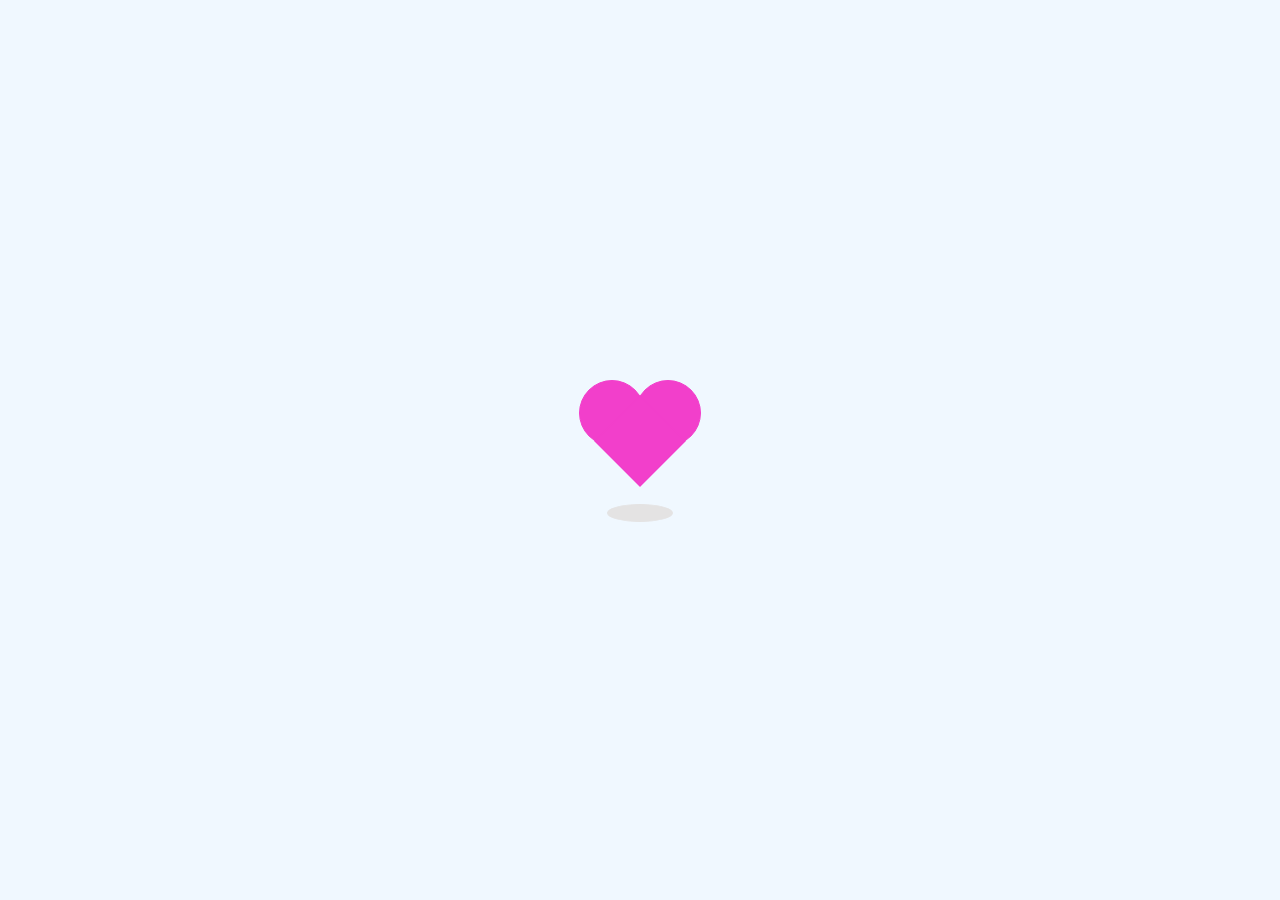
<file: index.html>
<!DOCTYPE html>
<html lang="en">
<head>
    <meta charset="UTF-8">
    <meta name="viewport" content="width=device-width, initial-scale=1.0">
    <title>Day 1/100 - Heart Loader Using HTML & CSS</title>
    <link rel="stylesheet" href="style.css">
</head>
<body>
    <!-- Container & preloader classes -->
    <div class="container">
        <div class="preloader">
            <span></span>
            <span></span>
            <span></span>
        </div>
        <div class="shadow"></div>
    </div>
    <!-- Code ends here -->

</body>
</html>
</file>
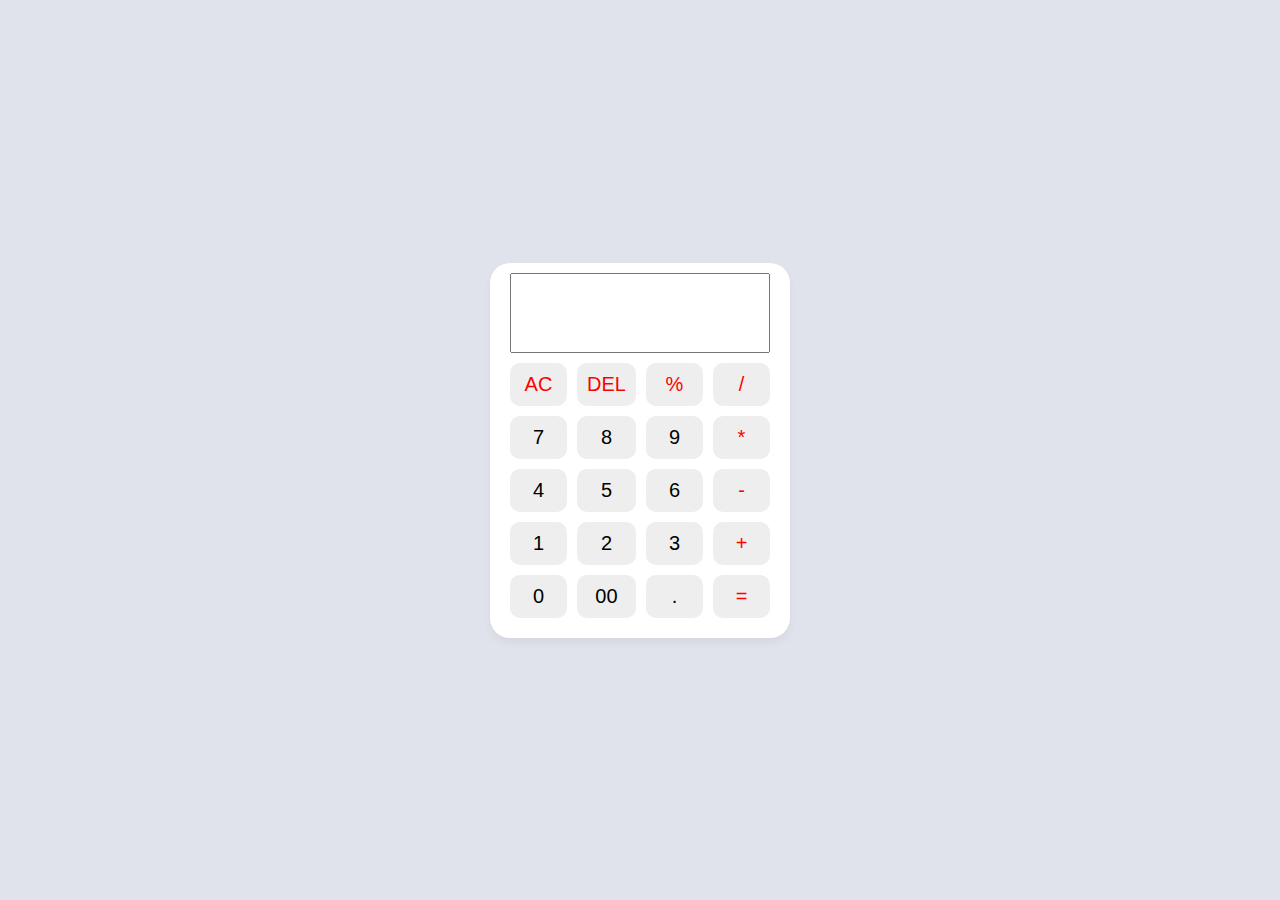
<file: cal.html>
<!DOCTYPE html>
<html lang="en">
<head>
    <meta charset="UTF-8">
    <meta name="viewport" content="width=device-width, initial-scale=1.0">
    <title> Day 5/100 Calculator</title>
    <link rel="stylesheet" href="cal.css">
</head>
<body>
    <div class="container">
        <input type="text" class="display">
        <div class="buttons">
            <button class="operator" data-value="AC">AC</button>
            <button class="operator" data-value="DEL">DEL</button>
            <button class="operator" data-value="%">%</button>
            <button class="operator" data-value="/">/</button>

            <button data-value="7">7</button>
            <button data-value="8">8</button>
            <button data-value="9">9</button>
            <button class="operator" data-value="*">*</button>
            <button data-value="4">4</button>
            <button data-value="5">5</button>
            <button data-value="6">6</button>
            <button class="operator" data-value="-">-</button>
            <button data-value="1">1</button>
            <button data-value="2">2</button>
            <button data-value="3">3</button>
            <button class="operator" data-value="+">+</button>
            <button data-value="0">0</button>
            <button data-value="00">00</button>
            <button data-value=".">.</button>
            <button class="operator" data-value="=">=</div>
        </div>
    </div>
    <script src="cal.js"></script>
</body>

</html>
</file>
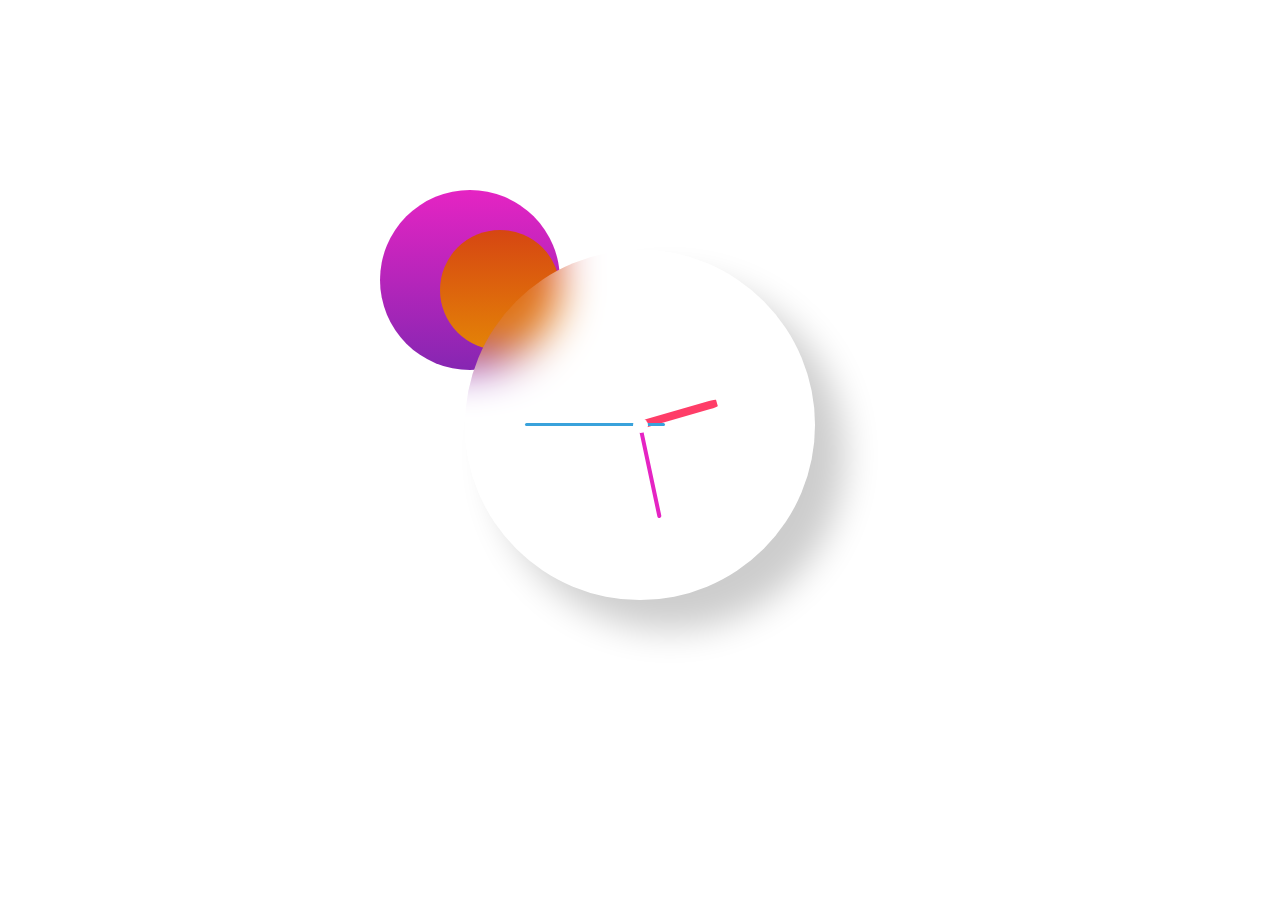
<file: clock.html>
<!DOCTYPE html>
<html lang="en">
<head>
    <meta charset="UTF-8">
    <meta name="viewport" content="width=device-width, initial-scale=1.0">
    <title>Day4/100 - Analog clock with glassmorphism effect</title>
    <!-- CSS File -->
    <link rel="stylesheet" href="clock.css">
</head>

<body>

    <div class="container">

        <div class="circle"></div>
        <div class="circle"></div>

    <div class="clock">
        <div class="clock-bg">
              <!-- <img src="images/images/2021-glassmorphism-clock.jpg" alt="Analog clock"> -->
        </div>
        <div class="hour">
        <span class="hr" id="hr"></span>
    </div>
    <div class="minute">
        <span class="min" id="min"></span>
    </div>
    <div class="second">
        <span class="sec" id="sec"></span>
    </div>
    </div>

    </div>
    
    <!-- JS File -->
    <script type="text/javascript" src="clock.js"></script>
</body>
</html>
</file>
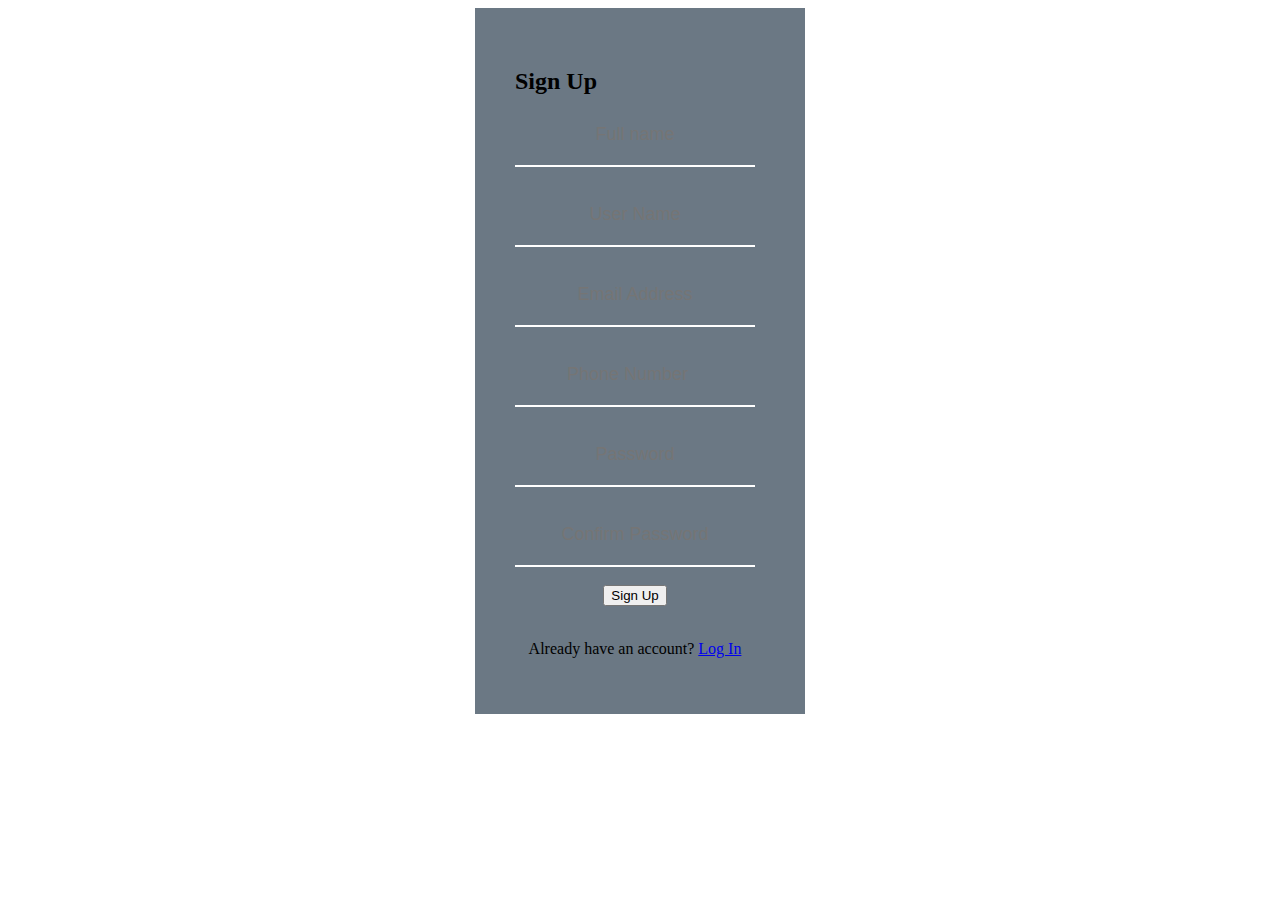
<file: form.html>
<!DOCTYPE html>
 <html lang="en">
 <head>
    <meta charset="UTF-8">
    <meta name="viewport" content="width=device-width, initial-scale=1.0">
    <title> Day 2/Registration and login</title>
    <link rel="stylesheet" href="beautiful.css">
 </head>
 <body>
    <div class="SignupBox">
        <h2>Sign Up</h2>
        <form>
            <input type="text" placeholder="Full name" required <br><br>
            <br>
            <input type="text" placeholder="User Name" required <br><br>
            <br>
            <input type="Email" placeholder="Email Address" required <br><br>
            <br>
            <input type="number" placeholder="Phone Number" required <br><br>
            <br>
            <input type="password" placeholder="Password" required <br><br>
            <br>
            <input type="password" placeholder="Confirm Password" required <br><br>
            <br>
            <button>Sign Up</button>
            <br><br>
            <div class="Sign In">
                <p>Already have an account? <a href="#">Log In</a></p>
            </div>
        </form>
    </div>
 </body>
 </html>
</file>
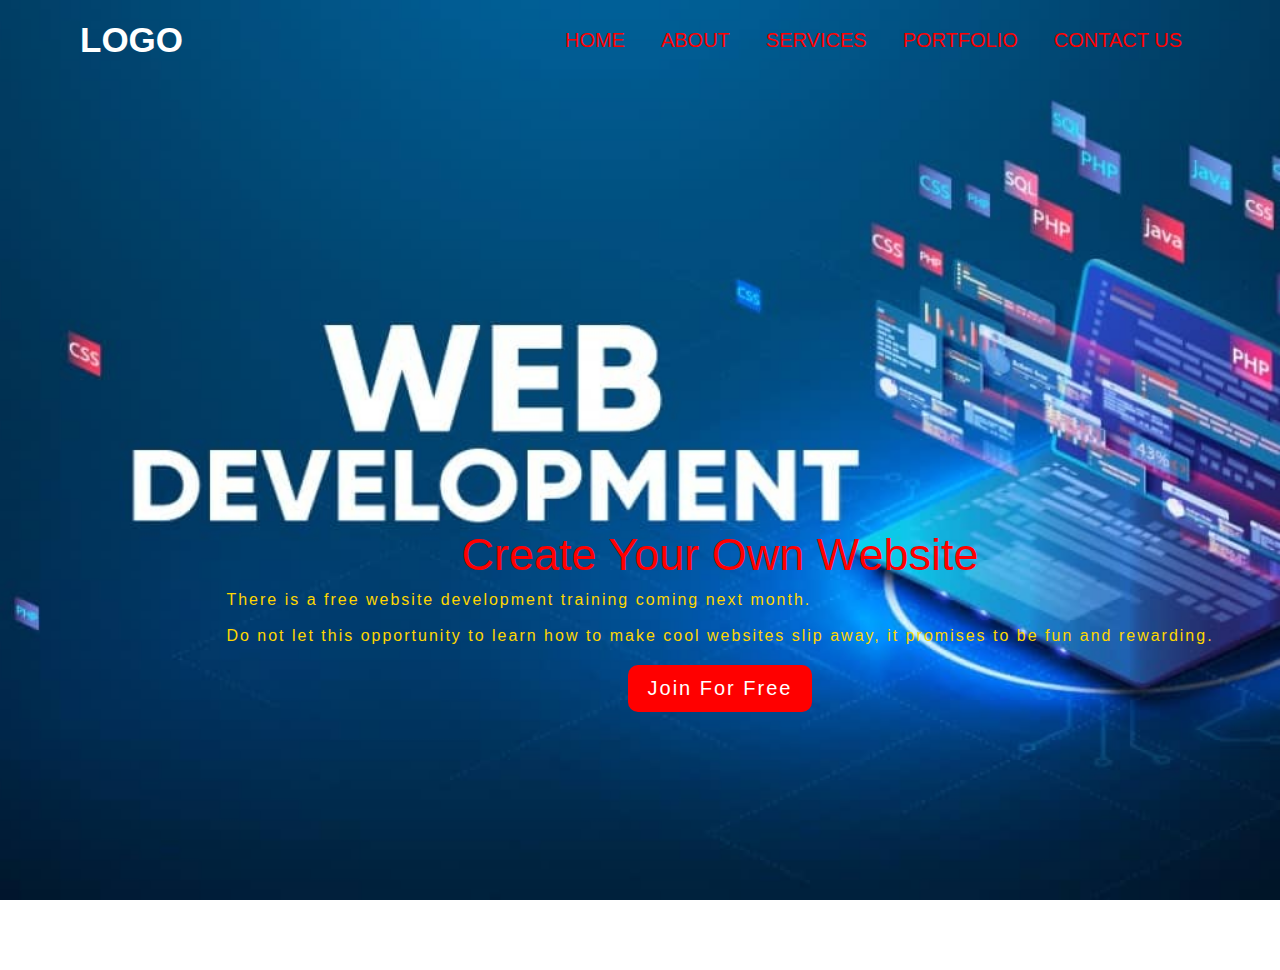
<file: landing_page.html>
<!DOCTYPE html>
<html lang="en">
<head>
    <meta charset="UTF-8">
    <meta name="viewport" content="width=device-width, initial-scale=1.0">
    <title>Day 9/100; Landing Page</title>
    <link rel="stylesheet" href="landing_page.css">
</head>
<body>
    <div class="container">
        <div class="row">
            <nav class="navbar">
                <h1>LOGO</h1>
                <ul>
                    <li><a href="#">HOME</a></li>
                    <li><a href="#">ABOUT</a></li>
                    <li><a href="#">SERVICES</a></li>
                    <li><a href="#">PORTFOLIO</a></li>
                    <li><a href="#">CONTACT US</a></li>
                </ul>
            </nav>
            <div class="content">
                <h1>Create Your Own Website</h1>
                <p>There is a free website development training coming next month. <br><br>
                    Do not let this opportunity to learn how to make cool websites slip away, it promises to be fun and rewarding.</p>
                <a href="">Join For Free</a>
            </div>
        </nav>
    </div>
</body>
</html>
</file>
<file: style.css>
/* Set the background color of the body */
body { 
    background-color: aliceblue;
}

/* position and center the container usng absolute positioning and transform */
.container {
    position: absolute;
    top: 50%;
    left: 50%;
    transform: translate(-50%, -50%);
}

/* Apply rotation animation to the preloader using keyframes */
.container .preloader {
    animation: rotate 2.3s cubic-bezier(0.75, 0, 0.5, 1) infinite;
}

/* Define the keyframes for the rotation animation */
@keyframes rotate {
    50% {
    transform: rotate(360deg);
    }
    100% {
        transform: rotate(720deg);
    }
}

/* Styling for individual heart shapes */
    .preloader span {
    position: absolute;
    display: block;
    height: 64px;
    width: 64px;
    background: #f23fcb;
    border: 1px solid #f23fcb ;
    border-radius: 100%;
}

/* Position and apply animation to the first heart shape */
.preloader span:nth-child(1){
    transform: translate(-28px, -28px);
    animation: shape_1 2.3s cubic-bezier(0.75, 0, 0.5, 1) infinite;
}

/* Define keyframes for the animation of the first heart shape */
@keyframes shape_1 {
    60% {
        transform: scale(0.4);
    }
}

/* Position and apply animation to the second heart shape */
.preloader span:nth-child(2) {
    transform: translate(28px, -28px);
    animation: shape_2 2.3s cubic-bezier(0.75, 0, 0.5, 1) infinite;
}

/* Define keyframes for the animation of the second heart shapes */
@keyframes shape_2 {
    40% {
        transform: scale(0.4);
    }
}

/* Styling and animation for the third heart shape */
.preloader span:nth-child(3){
    position: relative;
    border-radius: 0px;
    transform: scale(0.98) rotate(-45deg);
    animation: shape_3 2.3s cubic-bezier(0.75, 0, 0.5, 1) infinite;
}

/* Define keyframes for the animation of the third heart shape */
@keyframes shape_3 {
    50% {
        border-radius: 100%;
        transform: scale(0.5) rotate(-45deg);
    }
    100%{
        transform: scale(0.98) rotate(-45deg);
    }
}

/* Styling and animation for the shadow beneath the hearts */
.shadow {
    position: relative;
    top: 30px;
    left: 50%;
    transform: translate(-50%);
    display: block;
    height: 16px;
    width: 64px;
    border-radius: 50%;
    background-color: #e4e3e3;
    border: 1px solid #e4e3e3;
    animation: shadow 2.3s cubic-bezier(0.75, 0, 0.5, 1) infinite;
}

/* Define keyframes for the animation of the shadow */
@keyframes shadow {
    50% {
        transform: translate(-50%) scale(0.5);
        border-color: #f2f2f2;
    }
}
</file>
<file: cal.css>
* {
    margin: 0;
    padding: 0;
    box-sizing: border-box;
    font-family: Arial, Helvetica, sans-serif;
}

body {
    width: 100%;
    height: 100vh;
    display: flex;
    align-items: center;
    justify-content: center;
    background: #e0e3eb;
}

.container {
    position: relative;
    max-width: 300px;
    width: 100%;
    border-radius: 20px;
    padding: 10px 20px 20px;
    background: #fff;
    box-shadow: 0 5px 10px rgba(0, 0, 0, 0.05);
}

.display {
    height: 80px;
    width: 100%;
    outline: none;
    border: 1;
    text-align: right;
    margin-bottom: 10px;
    font-size: 25px;
    color: #000e1a;
    pointer-events: none;
}

.display::placeholder {
    color:#fffff
}

.buttons {
    display: grid;
    grid-gap: 10px;
    grid-template-columns: repeat(4, 1fr);
}

.buttons button {
    padding: 10px;
    border-radius: 10px;
    border: none;
    font-size: 20px;
    cursor: pointer;
    background-color: #eee;
}

.buttons button:active {
    transform: scale(0.99);
}

.operator {
    color: red;
}

.operator:hover {
    color: black;
}
</file>
<file: clock.css>
* {
    margin: 0;
    padding: 0;
    box-sizing: border-box;
}

body {
    height: 100vh;
    display: flex;
    align-items: center;
    justify-content: center;
    background-color: transparent;
}

 .container {
    position: relative;
    width: 400px;
    height: 400px;
    margin: auto;
}

.container .circle {
    position: absolute;
    border-radius: 50%;
    pointer-events: none;
    animation-duration: 5s;
    animation-timing-function: ease-in-out;
    animation-iteration-count: infinite;
    animation: 2s ease-in infinite alternate;
}

.container .circle:nth-child(1) {
    width: 180px;
    height: 180px;
    top: -60px;
    left: -60px;
    background: linear-gradient(#e524c3, #8626b2);
    animation-name: move-around-up;
}

@keyframes move-around-up {
    0% 100% {
        transform: translate(-50%, -50%) translateY(0);
    }
    50% {
        transform: translate(-50%, -50%) translateY(-30px);

    }
}

.container .circle:nth-child(2){
    width: 120px;
    height: 120px;
    top: -20px;
    bottom: -20px;
    background: linear-gradient(#d64612, #e48307);
    animation-name: move-around-down;
}

@keyframes move-around-down {
    0%, 100% {
        transform:  translate(-50%, -50%) translateY(0);
    }
    50% {
        transform: translate(-50%, -50%) translateY(30px);
    }
}  

.clock {
    width: 350px;
    height: 350px;
    display: flex;
    align-items: center;
    justify-content: center;
    background-color:rgba(255, 255, 255, 0.06) ;
    backdrop-filter: blur(20px);
    border-radius: 50%;
    border: 2px solid rgba(255, 255, 255, .0.5);
    box-shadow: 30px 30px 35px rgba(0, 0, 0, .2);
    position: relative;
    z-index: 1;
    margin: auto;
}

.clock .clock-bg img {
    width: 100%;
    height: 100%;
    opacity: 2px;
}
    
.clock::before {
    content: '';
    position: absolute;
    width: 15px;
    height: 15px;
    background: #fff;
    border-radius: 50%;
    z-index: 15;
}

.clock .hour,
.clock .minute,
.clock .second {
    position: absolute;
}

.clock .hour,
.clock .hour .hr {
    width: 160px;
    height: 160px;
}
.clock .minute,
.clock .minute .min{
    width: 190px;
    height: 190px;
}

.clock .second,
.clock .second .sec {
    width: 230px;
    height: 230px;
}

.clock .hour .hr,
.clock .minute .min,
.clock .second .sec {
    display: flex;
    justify-content: center;
    position: absolute;
    border-radius: 50%;
}

 .clock .hour .hr::before {
    content: '';
    position: absolute;
    width: 8px;
    height: 80px;
    background: #ff3d68;
    border-radius: 10%;
    z-index: 10;
}

.clock .minute .min::before {
content: '';
position: absolute;
width: 4px;
height: 90px;
background: #e524c3;
border-radius: 8px;
z-index: 11;
}

.clock .second .sec::before {
content: '';
position: absolute;
width: 3px;
height: 140px;
background: #39a2db;
border-radius: 2px;
z-index: 12;
}

img {
    width: 500px;
    height: 500px;
}
</file>
<file: beautiful.css>
/* Selected tag {
   Property :value 
} */
body{
    background: url() ;
}
.SignupBox{
    background: rgba(44, 62, 80, 0.7);
    padding: 40px;
    width: 250px;
    margin-top: 90px;
    margin-left: 180px;
    margin: 0 auto;
}

form{
    width: 240px;
    text-align: center;
    margin-top: -10px;
}

input{
    width: 240px;
    text-align: center;
     background: transparent; 
     border: none; 
    border-bottom: 2px solid white;
    font-size: 18px;
    font-weight: 200px;
    padding: 10px 0;
    transition: 0.5s;
    outline: none;
    height: 40px;
    color: black;



button{
    border: none;
    width: 190px;
    font-size: 20px;
    line-height: 25px;
    padding: 10px 0;
    border-radius: 25px;
    cursor: pointer;
}

button:hover{
    background: black;
    color: white;
}

.SignupBox h2{
    color: gold;
}

a{
    color: blue;
}

a:hover{
    color: red;
}

.SignIn{
    color: white;
}

::placeholder{
    color: whitesmoke;
    opacity: 0.6;
}
</file>
<file: landing_page.css>
* {
    margin: 0;
    padding: 0;
    box-sizing: border-box;
    font-family: Arial, Helvetica, sans-serif;
}

.container {
    width: 100%;
    min-height: 100vh;
    background-image: url(images/images/image.jpg);
    background-repeat: no-repeat;
    background-position: center;
    background-size: cover;
}

.row {
    width: 100%;
    padding: 0px 80px;
}

.navbar {
    width: 100%;
    display: flex;
    justify-content: space-between;
    align-items: center;
    padding: 10px 0px;
    padding: relative;
    z-index: 1;
}

.nav h1 {
    color: blueviolet;
}

.navbar ul {
    display: flex;
    justify-content: center;
    align-items: center;
    margin-top: 10px;
}

.navbar ul li {
    list-style: none;
}

.navbar ul li a {
    padding: 10px 18px;
    border-radius: 10px;
    font-family: sans-serif;
    font-size: 20px;
    color: red;
    text-decoration: none;
}

.navbar ul li a:hover {
    background-color: gold;
}

.navbar h1 {
    color: #fff;
    font-size: 35px;
    margin-top: 10px;
}

.content {
    width: 100%;
    min-height: 100vh;
    position: absolute;
    display: flex;
    justify-content: center;
    align-items: center;
    flex-direction: column;
}

.content h1 {
    font-family: 'Lucida Sans', 'Lucida Sans Regular', 'Lucida Grande', 'Lucida Sans Unicode', Geneva, Verdana, sans-serif;
    font-size: 45px;
    color: red;
    font-weight: 400;
    margin-top: 200px;
}

.content p {
    font-family: 'Lucida Sans', 'Lucida Sans Regular', 'Lucida Grande', 'Lucida Sans Unicode', Geneva, Verdana, sans-serif;
    font-size: 16px;
    color: gold;
    font-style: normal;
    letter-spacing: 2px;
    margin-top: 10px;
}

.content a {
    text-decoration: none;
    margin-top: 20px;
    font-size: 20px;
    display: inline-block;
    letter-spacing: 2px;
    padding: 12px 20px;
    background-color: red;
    border-radius: 10px;
    color: #fff;
}

.content a:hover {
    background-color: #555cd5;
}
</file>
